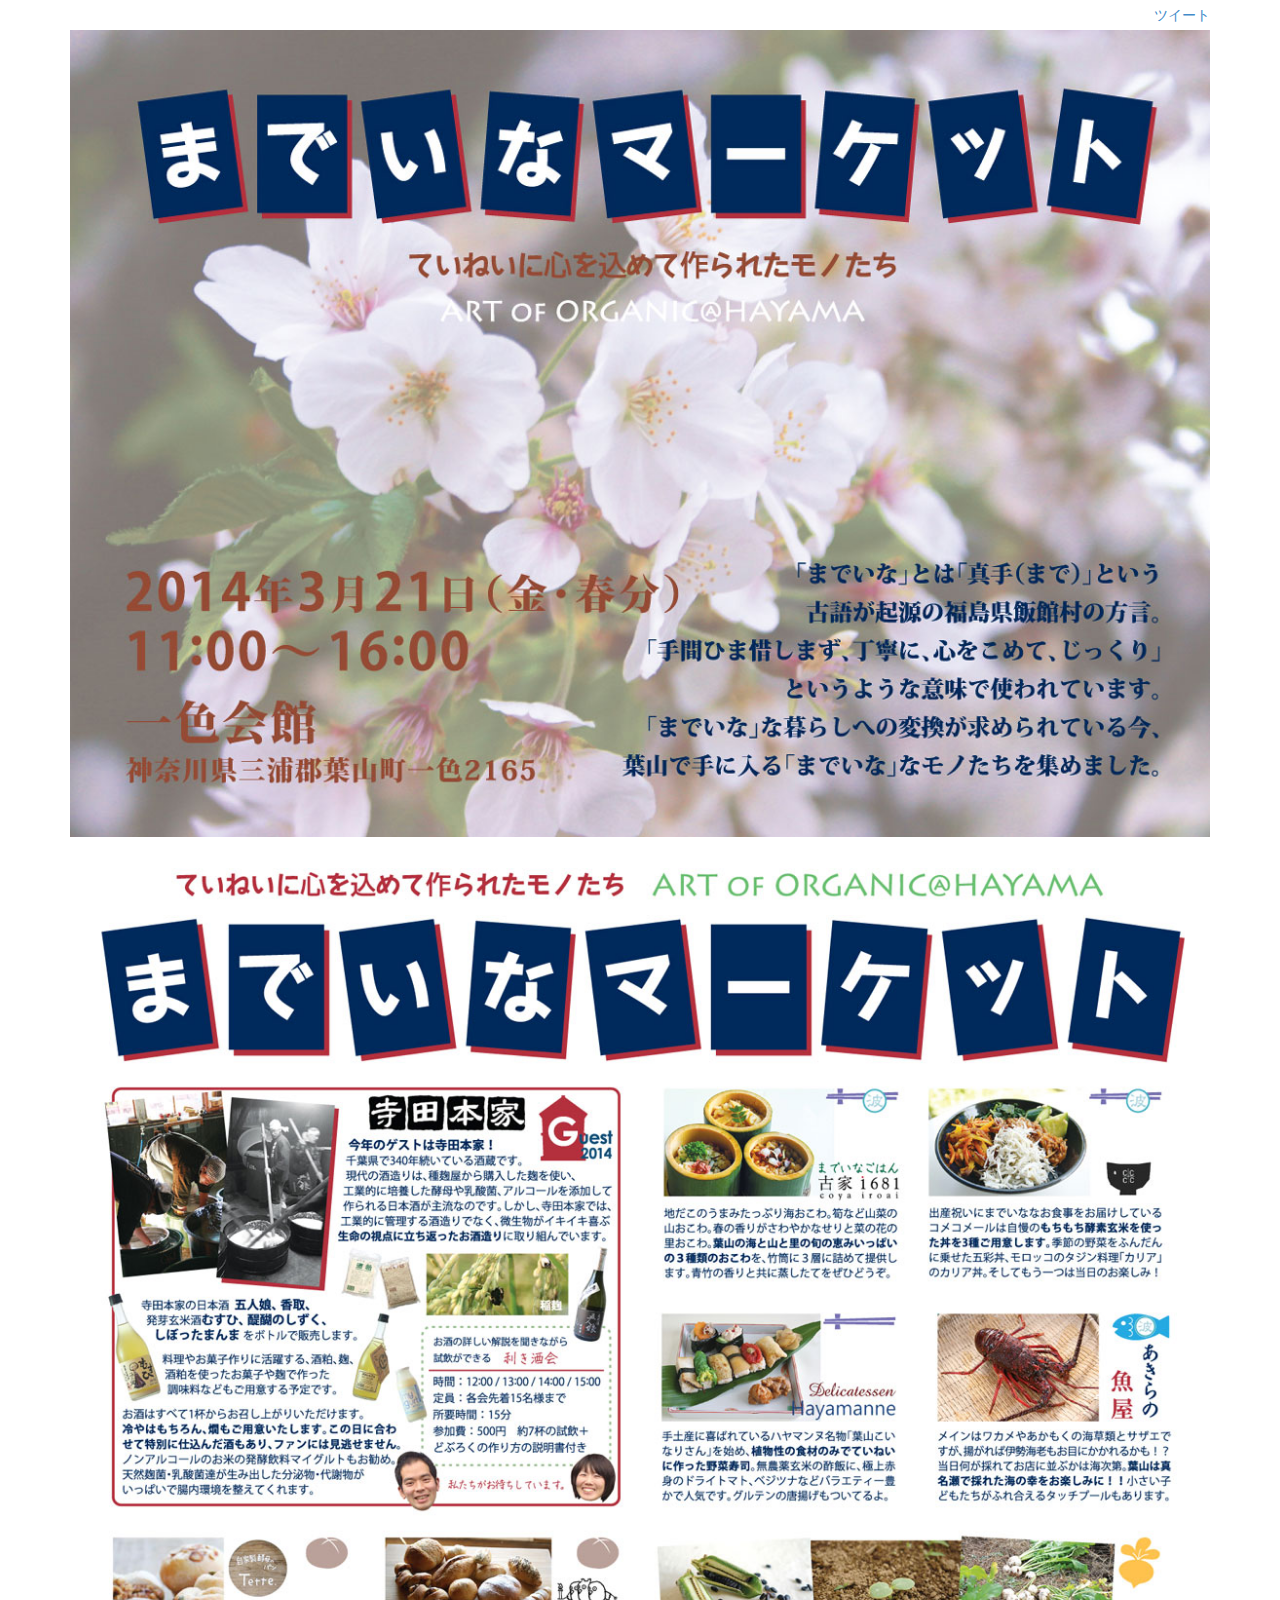
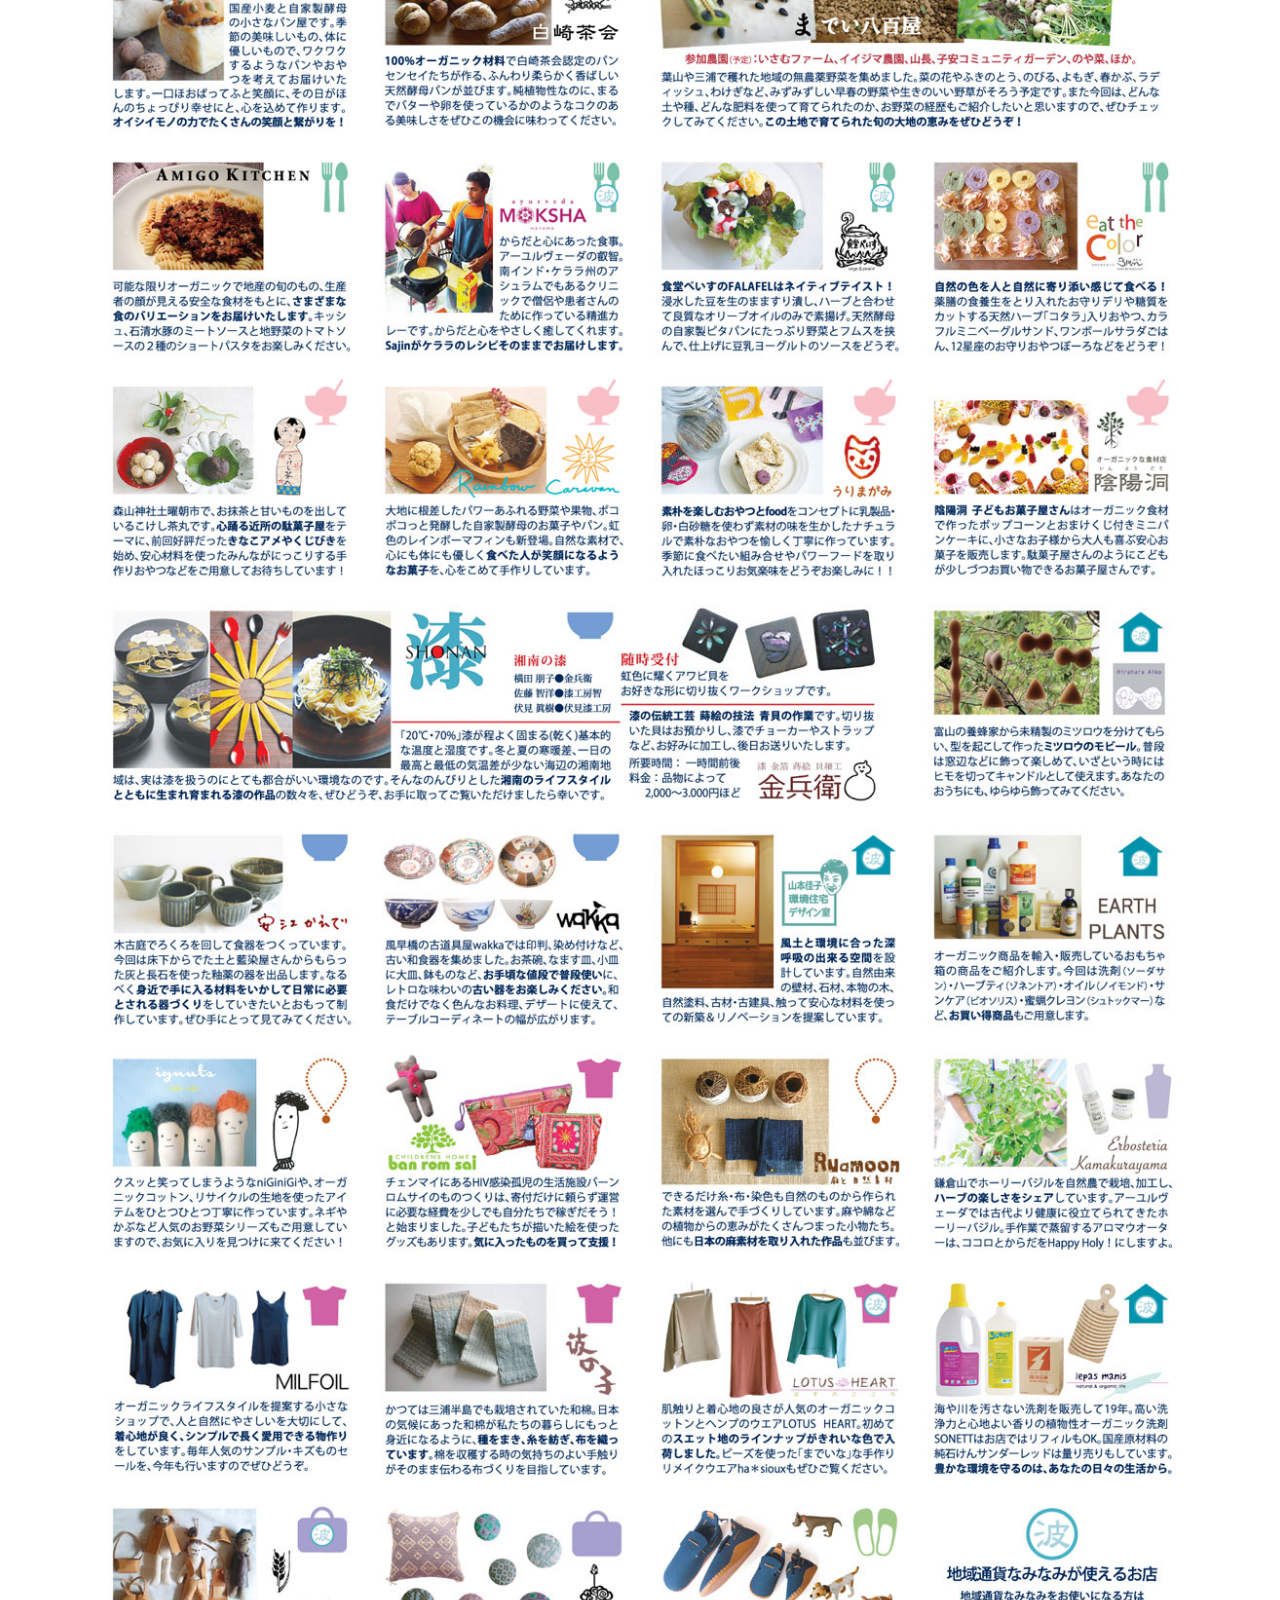
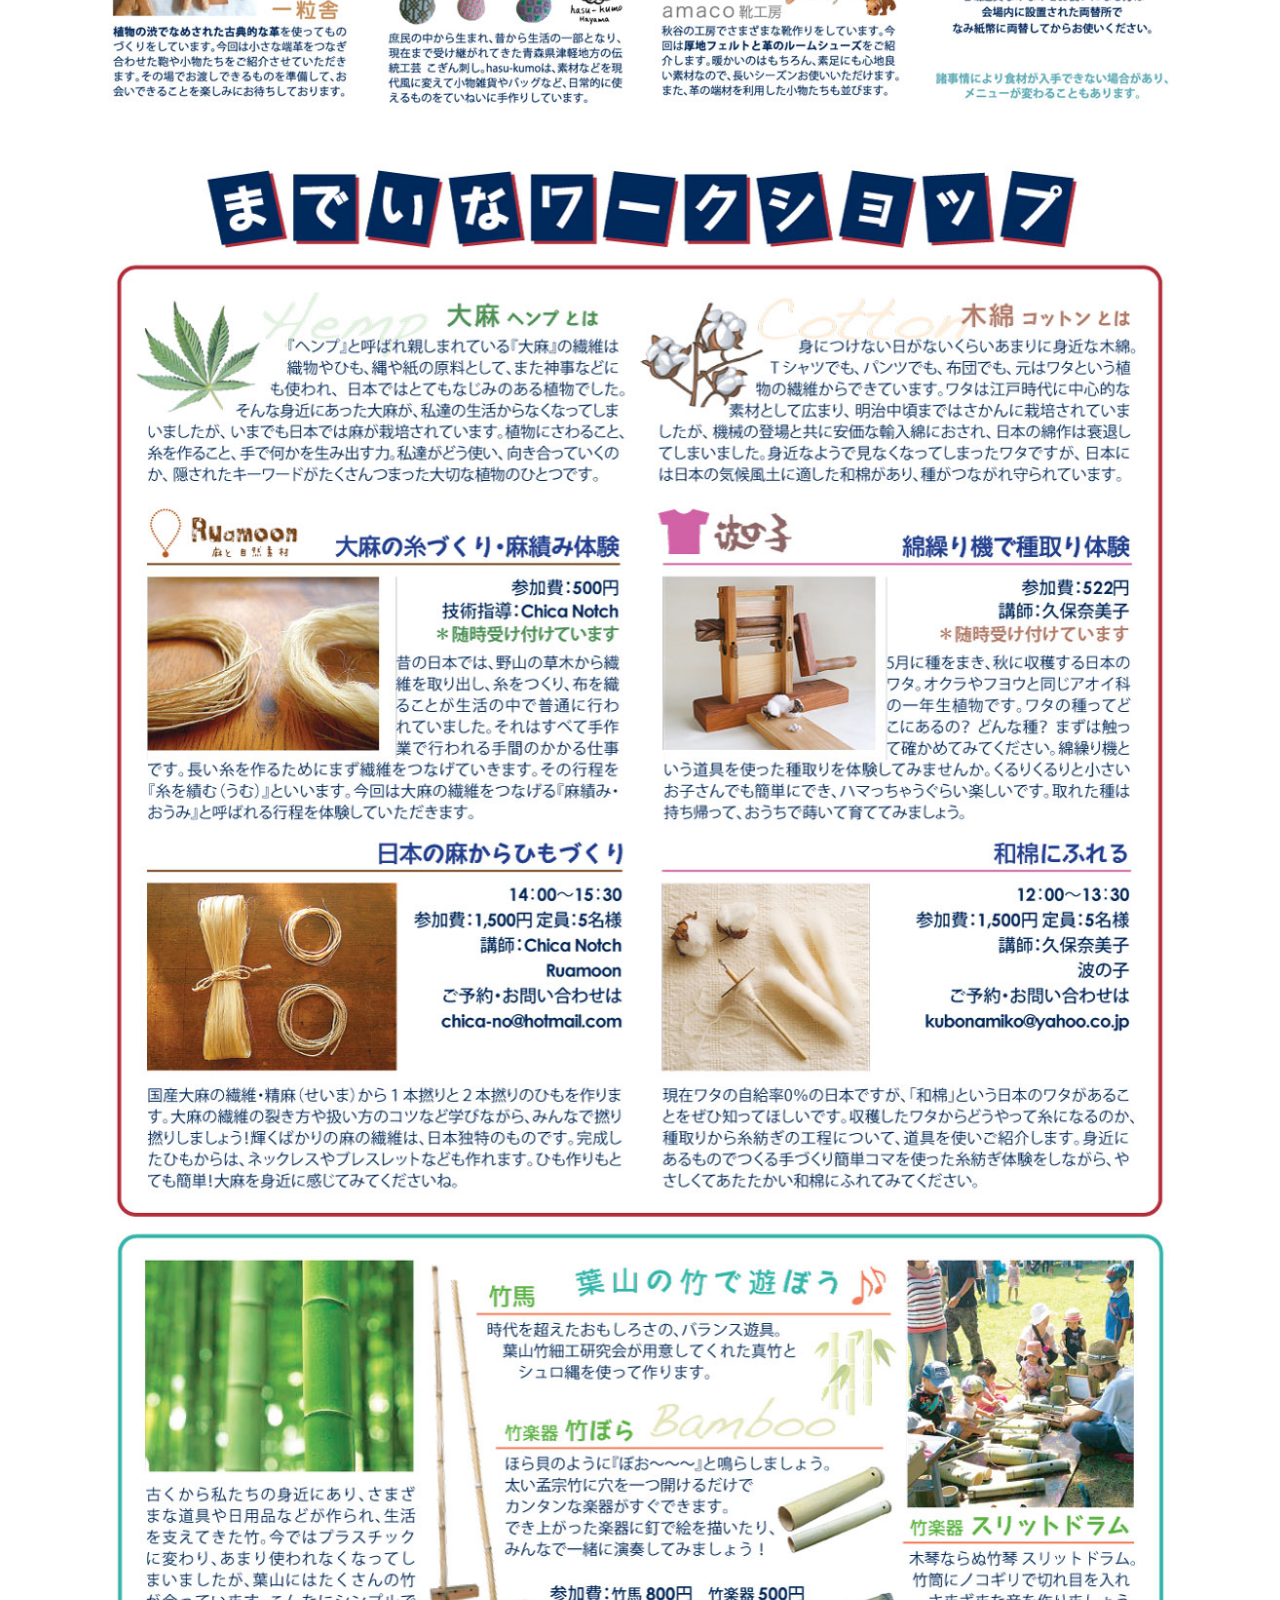
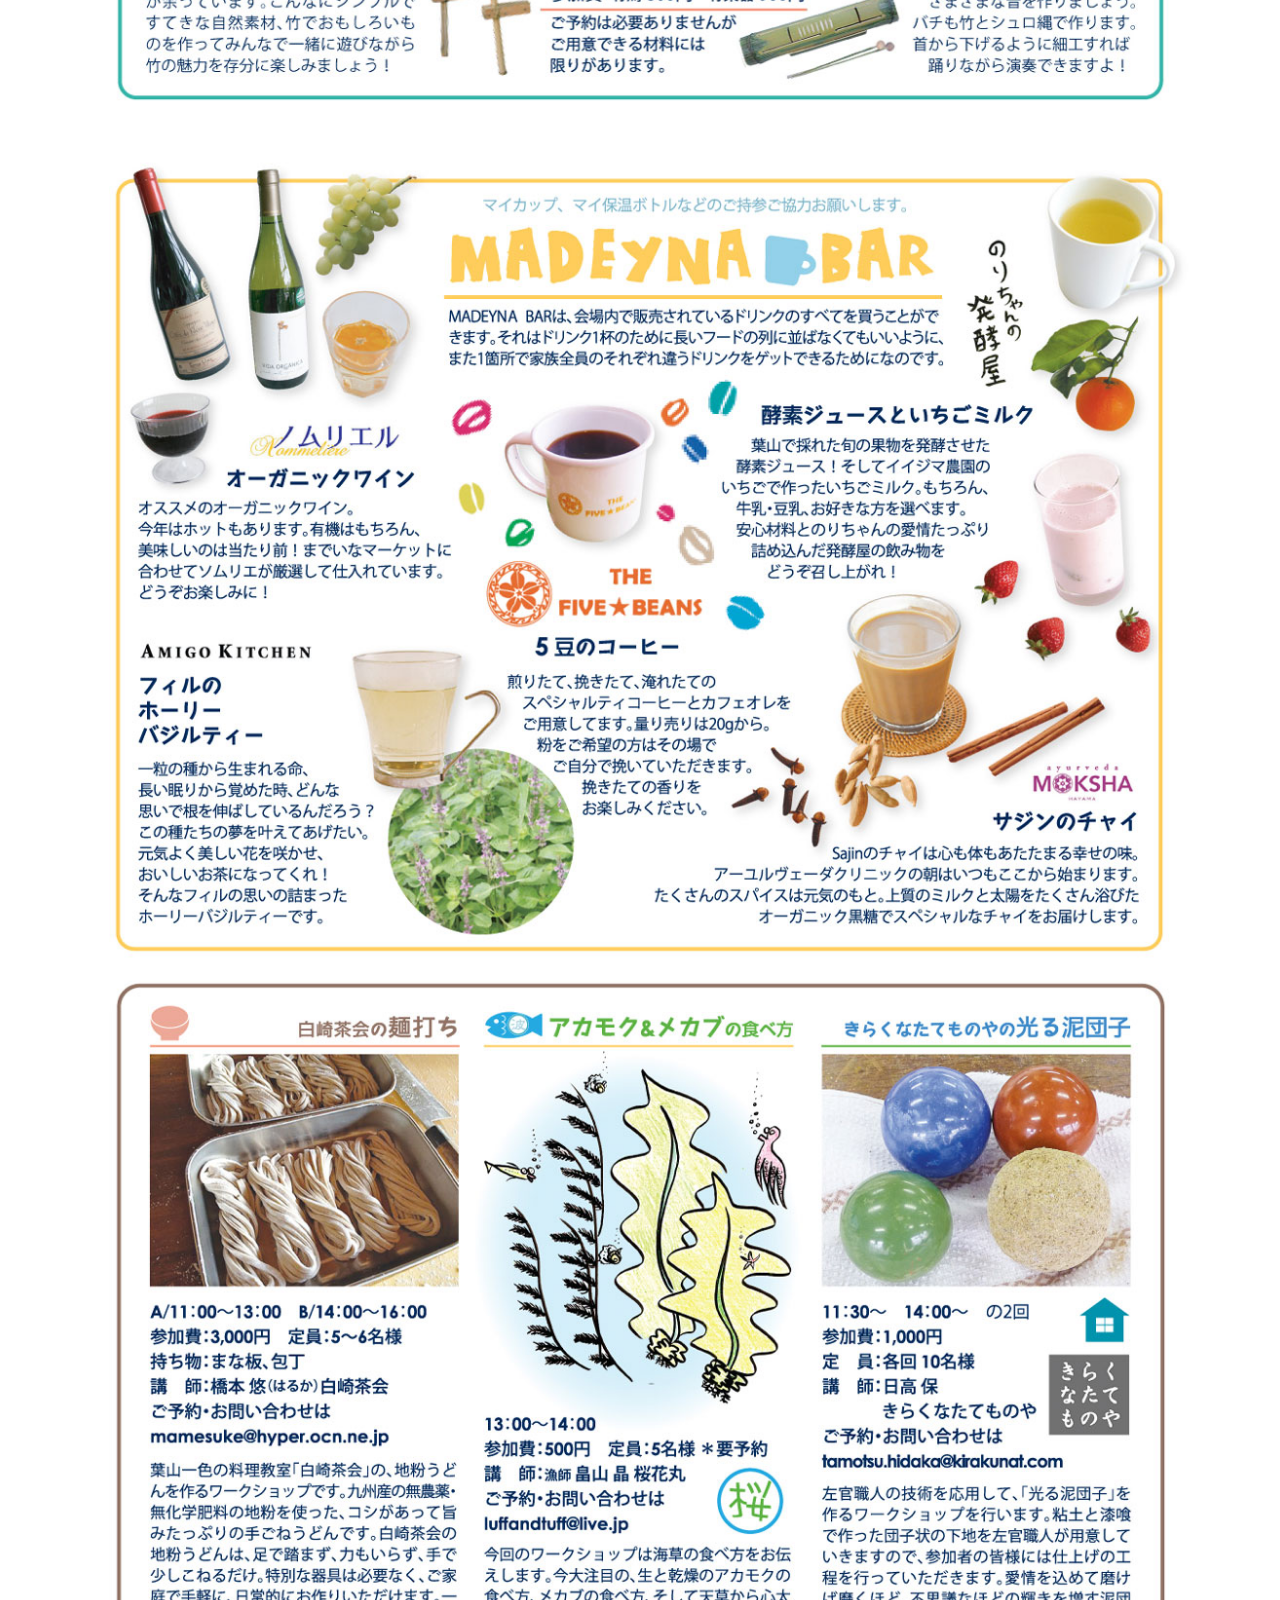
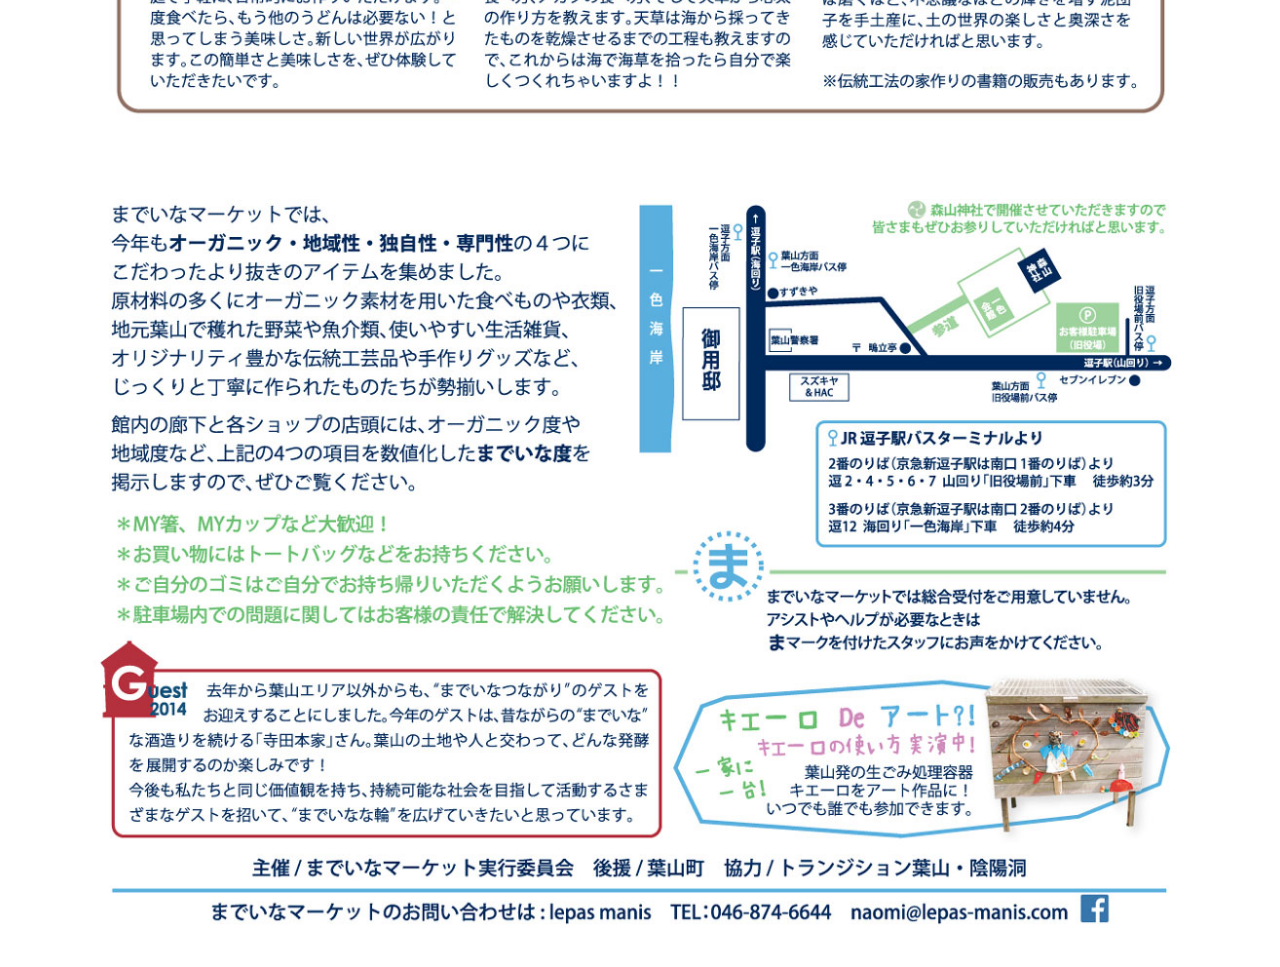
<file: index.html>
<!DOCTYPE html>
<html>
<head>
    <meta charset="utf-8">
    <meta http-equiv="X-UA-Compatible" content="IE=edge">
    <meta name="viewport" content="width=device-width, initial-scale=1">
    <title>までいなマーケット</title>
    <meta name="description" content="2014年3月21日(金・春分) 11:00〜16:00 一色会館 (葉山町一色2165)" />
    <link href="favicon.ico" rel="icon" sizes="16x16 32x32 48x48" type="image/x-icon" />
    <link href="favicon.ico" rel="shortcut icon" type="image/x-icon" />
    <meta property="og:title" content="までいなマーケット" />
    <meta property="og:type" content="website" />
    <meta property="og:url" content="http://www.madeynamarket.com/" />
    <meta property="og:site_name" content="までいなマーケット" />
    <meta property="og:description" content="2014年3月21日(金・春分) 11:00〜16:00 一色会館 (葉山町一色2165)" />
    <meta property="fb:app_id" content="582225031817530" />
    <meta property="og:image" content="http://www.madeynamarket.com/images/facebook_ogp.jpg">
    <link href="css/bootstrap.min.css" rel="stylesheet">
    <!--[if lt IE 9]>
    <script src="https://oss.maxcdn.com/libs/html5shiv/3.7.0/html5shiv.js"></script>
    <script src="https://oss.maxcdn.com/libs/respond.js/1.4.2/respond.min.js"></script>
    <![endif]-->
    <style>
        .social-buttons {
            margin-top: 5px;
            height: 25px;
        }
        .fb-like > span {
            vertical-align: baseline !important;
        }
        .twitter-share-button {
            width: 111px !important;
        }
    </style>
</head>
<body>
<main class="container">
    <div class="text-right social-buttons">
        <div class="fb-like" data-href="http://www.madeynamarket.com/" data-layout="button_count" data-action="like" data-show-faces="true" data-share="false"></div>
        <a href="https://twitter.com/share" class="twitter-share-button" data-url="http://www.madeynamarket.com/" data-lang="ja">ツイート</a>
    </div>
    <div>
        <a href="images/madeyna2014_omote_01_top_1170.jpg"><img src="images/madeyna2014_omote_01_top_1170.jpg" class="img-responsive" width="1170" height="828" /></a>
    </div>
    <div>
        <a href="images/madeyna2014_ura_tate_01_1170.jpg"><img data-src="images/madeyna2014_ura_tate_01_1170.jpg" class="img-responsive lazy-load" width="1170" height="932" /></a>
    </div>
    <div>
        <a href="images/madeyna2014_ura_tate_02_1170.jpg"><img data-src="images/madeyna2014_ura_tate_02_1170.jpg" class="img-responsive lazy-load" width="1170" height="918" /></a>
    </div>
    <div>
        <a href="images/madeyna2014_ura_tate_03_1170.jpg"><img data-src="images/madeyna2014_ura_tate_03_1170.jpg" class="img-responsive lazy-load" width="1170" height="712" /></a>
    </div>
    <div>
        <a href="images/madeyna2014_omote_02_1170.jpg"><img data-src="images/madeyna2014_omote_02_1170.jpg" class="img-responsive lazy-load" width="1170" height="1656" /></a>
    </div>
    <div>
        <a href="images/madeyna2014_omote_03_1170.jpg"><img data-src="images/madeyna2014_omote_03_1170.jpg" class="img-responsive lazy-load" width="1170" height="1656"/></a>
    </div>
    <div>
        <a href="images/madeyna2014_omote_01_bottom_1170.jpg"><img data-src="images/madeyna2014_omote_01_bottom_1170.jpg" class="img-responsive lazy-load" width="1170" height="828" /></a>
    </div>
</main>
<script src="js/jquery-1.11.0.min.js"></script>
<script src="js/bootstrap.min.js"></script>
<div id="fb-root"></div>
<script>
    (function(d) {
        var loadScript = function(d, s, id, src) {
            var js, fjs = d.getElementsByTagName(s)[0];
            if (d.getElementById(id)) return;
            js = d.createElement(s);
            js.id = id;
            js.src = src;
            fjs.parentNode.insertBefore(js, fjs);
        };
        loadScript(d, 'script', 'facebook-jssdk', '//connect.facebook.net/ja_JP/all.js#xfbml=1&appId=582225031817530');
        loadScript(d, 'script', 'twitter-wjs', '//platform.twitter.com/widgets.js');
        var loadImage = function($obj) {
            var src = $obj.attr('data-src');
            $obj.attr('src', src);
        };
        $(window).on('load', function() {
            $('.lazy-load').each(function() {
                loadImage($(this));
            });
        });
    })(document);
    (function(i,s,o,g,r,a,m){i['GoogleAnalyticsObject']=r;i[r]=i[r]||function(){
        (i[r].q=i[r].q||[]).push(arguments)},i[r].l=1*new Date();a=s.createElement(o),
            m=s.getElementsByTagName(o)[0];a.async=1;a.src=g;m.parentNode.insertBefore(a,m)
    })(window,document,'script','//www.google-analytics.com/analytics.js','ga');
    ga('create', 'UA-41068624-2', 'madeynamarket.com');
    ga('send', 'pageview');
</script>
</body>
</html>
</file>
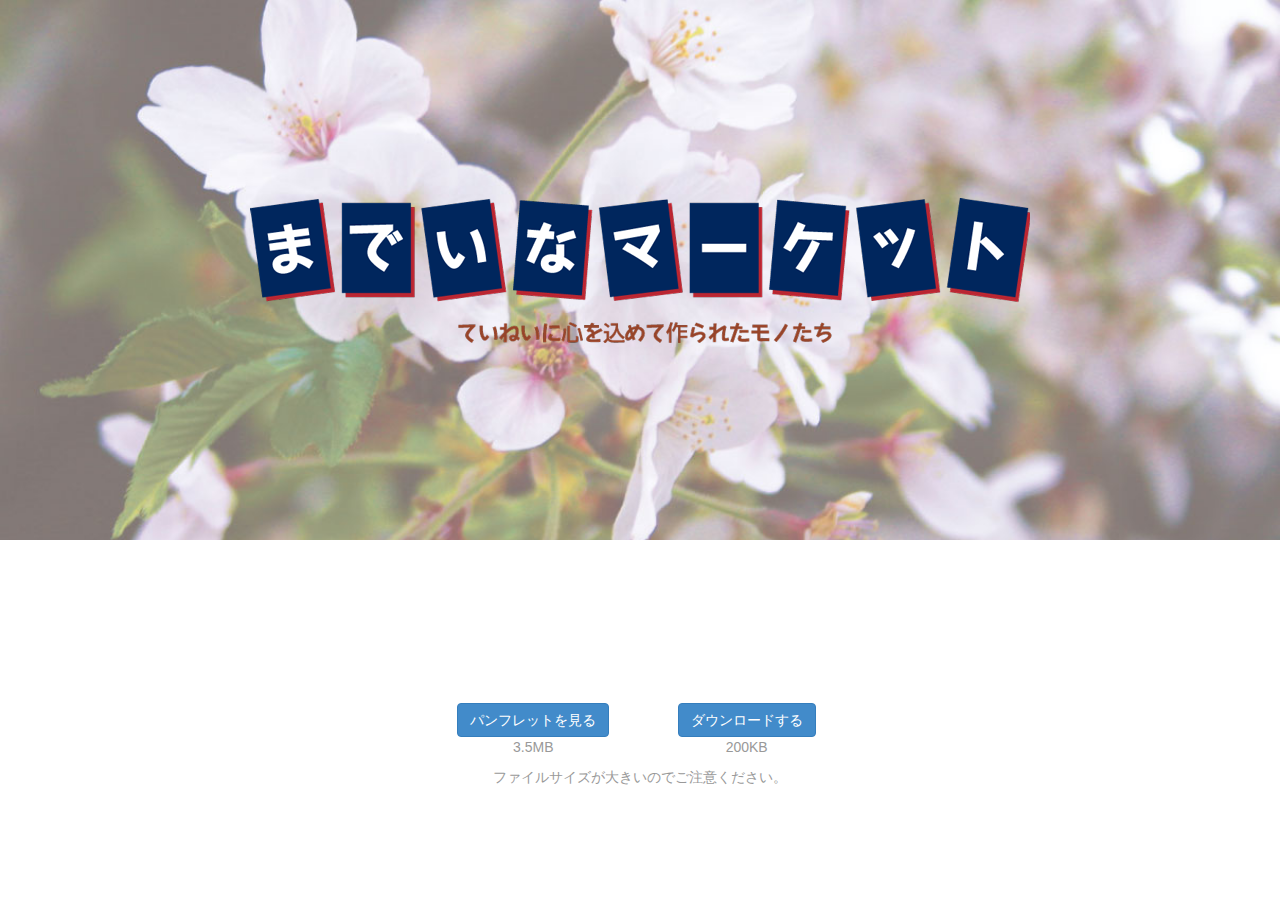
<file: yoko.html>
<!DOCTYPE html>
<html>
<head>
    <meta charset="utf-8">
    <meta http-equiv="X-UA-Compatible" content="IE=edge">
    <meta name="viewport" content="width=device-width, initial-scale=1">
    <title>までいなマーケット</title>

    <!-- Bootstrap -->
    <link href="css/bootstrap.min.css" rel="stylesheet">
    <link href="css/madeyna.css" rel="stylesheet">

    <!-- HTML5 Shim and Respond.js IE8 support of HTML5 elements and media queries -->
    <!-- WARNING: Respond.js doesn't work if you view the page via file:// -->
    <!--[if lt IE 9]>
    <script src="https://oss.maxcdn.com/libs/html5shiv/3.7.0/html5shiv.js"></script>
    <script src="https://oss.maxcdn.com/libs/respond.js/1.4.2/respond.min.js"></script>
    <![endif]-->
    <script src="js/holder.js"></script>
</head>
<body>
<section id="mainVisual">
    <header>
        <h1>
            <header class="container">
                <div class="row">
                    <div class="col-xs-10 col-xs-offset-1 col-sm-8 col-sm-offset-2 text-center">までいなマーケット</div>
                </div>
            </header>
        </h1>
    </header>
</section>
<section id="buttons">
    <div class="container">
        <div class="row">
            <div class="col-xs-6 col-sm-3 col-sm-offset-3 col-md-2 col-md-offset-4">
                <button id="btnView" class="btn btn-primary">パンフレットを見る</button>
                <p class="text-muted">3.5MB</p>
            </div>
            <div class="col-xs-6 col-sm-3 col-md-2">
                <a href="#" class="btn btn-primary" role="button">ダウンロードする</a>
                <p class="text-muted">200KB</p>
            </div>
        </div>
        <div class="row">
            <div class="col-xs-12">
                <p class="text-muted">ファイルサイズが大きいのでご注意ください。</p>
            </div>
        </div>
    </div>
</section>
<main id="viewport">
    <div class="pages">
        <div class="page-spread page-spread-1">
            <div class="thumb thumb-1" data-src="images/madeyna2014_omote_01_thumb.jpg">
                <div class="page page-1" data-src="images/madeyna2014_omote_01.jpg"></div>
            </div>
        </div>
        <div class="page-spread page-spread-2">
            <div class="thumb thumb-2" data-src="images/madeyna2014_ura_01_thumb.jpg">
                <div class="page page-2" data-src="images/madeyna2014_ura_01.jpg"></div>
            </div>
            <div class="thumb thumb-3" data-src="images/madeyna2014_ura_02_thumb.jpg">
                <div class="page page-3" data-src="images/madeyna2014_ura_02.jpg"></div>
            </div>
            <div class="thumb thumb-4" data-src="images/madeyna2014_ura_03_thumb.jpg">
                <div class="page page-4" data-src="images/madeyna2014_ura_03.jpg"></div>
            </div>
        </div>
        <div class="page-spread page-spread-3">
            <div class="thumb thumb-5" data-src="images/madeyna2014_omote_02_thumb.jpg">
                <div class="page page-5" data-src="images/madeyna2014_omote_02.jpg"></div>
            </div>
            <div class="thumb thumb-6" data-src="images/madeyna2014_omote_03_thumb.jpg">
                <div class="page page-6" data-src="images/madeyna2014_omote_03.jpg"></div>
            </div>
        </div>
    </div>
</main>
<section id="dlBtnWrapper">
    <a href="#" class="btn btn-primary" role="button">ダウンロードする</a>
</section>
<script src="js/jquery-1.11.0.min.js"></script>
<script src="js/bootstrap.min.js"></script>
<script src="js/madeyna.js"></script>
</body>
</html>
</file>
<file: css/madeyna.css>
html {
  height: 100%;
}
body {
  height: 100%;
}
#mainVisual {
  z-index: 100;
  background-image: url(../images/sakura.jpg);
  background-size: cover;
  background-repeat: no-repeat;
  background-position: center center;
  width: 100%;
  height: 60%;
  position: absolute;
  -webkit-transition: -webkit-transform 0.5s ease-in;
  -moz-transition: -moz-transform 0.5s ease-in;
  -o-transition: -o-transform 0.5s ease-in;
  transition: transform 0.5s ease-in;
  margin: 0;
}
#mainVisual > header {
  position: absolute;
  width: 100%;
  top: 50%;
  left: 0;
  margin: 0;
}
#mainVisual > header > h1 {
  position: relative;
  top: -72.5px;
  height: 145px;
  line-height: 145px;
  margin: 0;
}
#mainVisual > header > h1 > .container > .row > div {
  background-image: url("../images/title_780.png");
  background-size: contain;
  background-repeat: no-repeat;
  background-position: center center;
  text-indent: -10000px;
}
#mainVisual.slideUp {
  -webkit-transform: translate3d(0, -100%, 0);
  -ms-transform: translate(0, -100%);
  transform: translate(0, -100%);
}
#buttons {
  z-index: 100;
  background-color: white;
  bottom: 0;
  width: 100%;
  height: 40%;
  position: absolute;
  -webkit-transition: -webkit-transform 0.5s ease-in;
  -moz-transition: -moz-transform 0.5s ease-in;
  -o-transition: -o-transform 0.5s ease-in;
  transition: transform 0.5s ease-in;
}
#buttons > div {
  position: absolute;
  width: 100%;
  top: 50%;
  left: 0;
  text-align: center;
}
#buttons > div > div {
  position: relative;
  top: -17px;
  height: 34px;
}
#buttons.slideDown {
  -webkit-transform: translate3d(0, 100%, 0);
  -ms-transform: translate(0, 100%);
  transform: translate(0, 100%);
}
#viewport {
  z-index: 0;
  display: none;
  background: #eee;
  top: 0;
  width: 100%;
  height: 100%;
  position: absolute;
  overflow: scroll;
  -webkit-overflow-scrolling: touch;
}
#viewport .pages {
  top: 0;
  width: 4960px;
  height: 1212px;
  position: absolute;
}
#viewport .pages .page-spread {
  height: 1132px;
  top: 40px;
  position: absolute;
  -webkit-box-shadow: 0 3px 9px rgba(0, 0, 0, 0.5);
  box-shadow: 0 3px 9px rgba(0, 0, 0, 0.5);
  opacity: 0;
  filter: alpha(opacity=0);
  -webkit-transition: opacity 0.5s;
  transition: opacity 0.5s;
}
#viewport .pages .page-spread.fadeIn {
  opacity: 1;
  filter: alpha(opacity=100);
}
#viewport .pages .page-spread.page-spread-1 {
  width: 800px;
  left: 40px;
}
#viewport .pages .page-spread.page-spread-2 {
  width: 2400px;
  left: 880px;
}
#viewport .pages .page-spread.page-spread-3 {
  width: 1600px;
  left: 3320px;
}
#viewport .pages .page-spread .thumb {
  width: 800px;
  height: 1132px;
  top: 0;
  position: absolute;
  background-size: 800px, 1132px;
  background-color: #fff;
}
#viewport .pages .page-spread .thumb .page {
  width: 100%;
  height: 100%;
  background-size: 800px, 1132px;
}
#viewport .pages .page-spread .thumb.thumb-1 {
  left: 0;
}
#viewport .pages .page-spread .thumb.thumb-2 {
  left: 0;
}
#viewport .pages .page-spread .thumb.thumb-3 {
  left: 800px;
}
#viewport .pages .page-spread .thumb.thumb-4 {
  left: 1600px;
}
#viewport .pages .page-spread .thumb.thumb-5 {
  left: 0;
}
#viewport .pages .page-spread .thumb.thumb-6 {
  left: 800px;
}
#dlBtnWrapper {
  z-index: 50;
  display: none;
  top: 20px;
  right: 20px;
  position: absolute;
}
</file>
